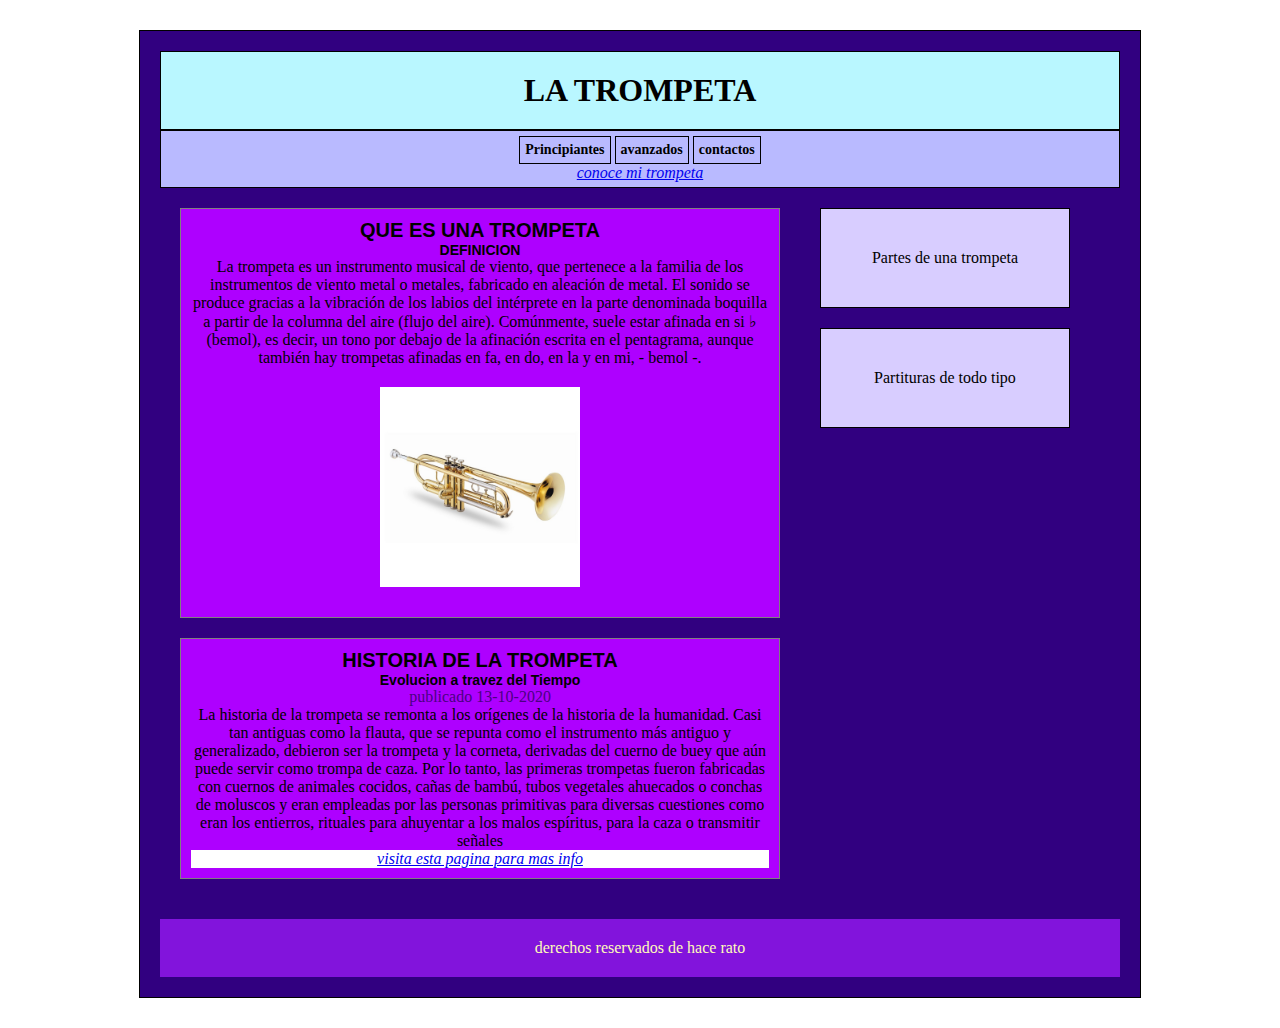
<file: index.html>
<!DOCTYPE html>
<html lang="es">
<head>
    <meta charset="UTF-8"> 
    <meta name="viewport" content="width=device-width, initial-scale=1.0">
    <meta name= "description" content= "probando html"/>
    <meta name= "author" content= "el ema"/>
    <title>LA TROMPETA</title>
    <link rel="stylesheet" href="style.css">
</head>
<body>
   
    <div class= "agrupar">

           <header class="header">
            <h1>LA TROMPETA</h1> 
         </header>
      
         <nav class="menu">
             <ul> 
                 <li> Principiantes</li>
                 <li> avanzados</li>
                 <li> contactos</li>
                 <address>
                    <a href="file:///C:/Users/christianchayle/Desktop/probando%20html%20y%20css/index1.html"> conoce mi trompeta</a>
                </address>
             </ul>
         </nav>
         <section class="seccion">
             <article>
                 <hgroup>
                     <hi> QUE ES UNA TROMPETA</hi>
                     <h2> DEFINICION</h2>      
                 </hgroup>
                    
                 <p>La trompeta es un instrumento musical de viento, que pertenece a la familia de los instrumentos de viento metal o metales, fabricado en aleación de metal. El sonido se produce gracias a la vibración de los labios del intérprete en la parte denominada boquilla a partir de la columna del aire (flujo del aire). Comúnmente, suele estar afinada en si ♭ (bemol), es decir, un tono por debajo de la afinación escrita en el pentagrama, aunque también hay trompetas afinadas en fa, en do, en la y en mi, - bemol -.</p>
                 <img src="images/trompeta.jpg">
             </article>
     
             <article>
             <hgroup>
                 <hi> HISTORIA DE LA TROMPETA</hi>
                 <h2>Evolucion a travez del Tiempo</h2>
             </hgroup>      
                  <time datetime="13-11-2020">publicado 13-10-2020 </time>
             <p>La historia de la trompeta se remonta a los orígenes de la historia de la humanidad. Casi tan antiguas como la flauta, que se repunta como el instrumento más antiguo y generalizado, debieron ser la trompeta y la corneta, derivadas del cuerno de buey que aún puede servir como trompa de caza. Por lo tanto, las primeras trompetas fueron fabricadas con cuernos de animales cocidos, cañas de bambú, tubos vegetales ahuecados o conchas de moluscos y eran empleadas por las personas primitivas para diversas cuestiones como eran los entierros, rituales para ahuyentar a los malos espíritus, para la caza o transmitir señales</p>
            
             <address class="addres">
                 <a href="https://es.wikipedia.org/wiki/Trompeta"> visita esta pagina para mas info</a>
             </address>
             
         </article>
         </section>
         <aside class="columna">
             <blockquote cite= "www.google.com">
                 Partes de una trompeta
             </blockquote>
     
             <blockquote cite= "www.google.com">
                 Partituras de todo tipo
             </blockquote>
         </aside>
     
         <footer class="pie">
             derechos reservados de hace rato
         </footer>
      </div>
    
</body>
</html>
</file>
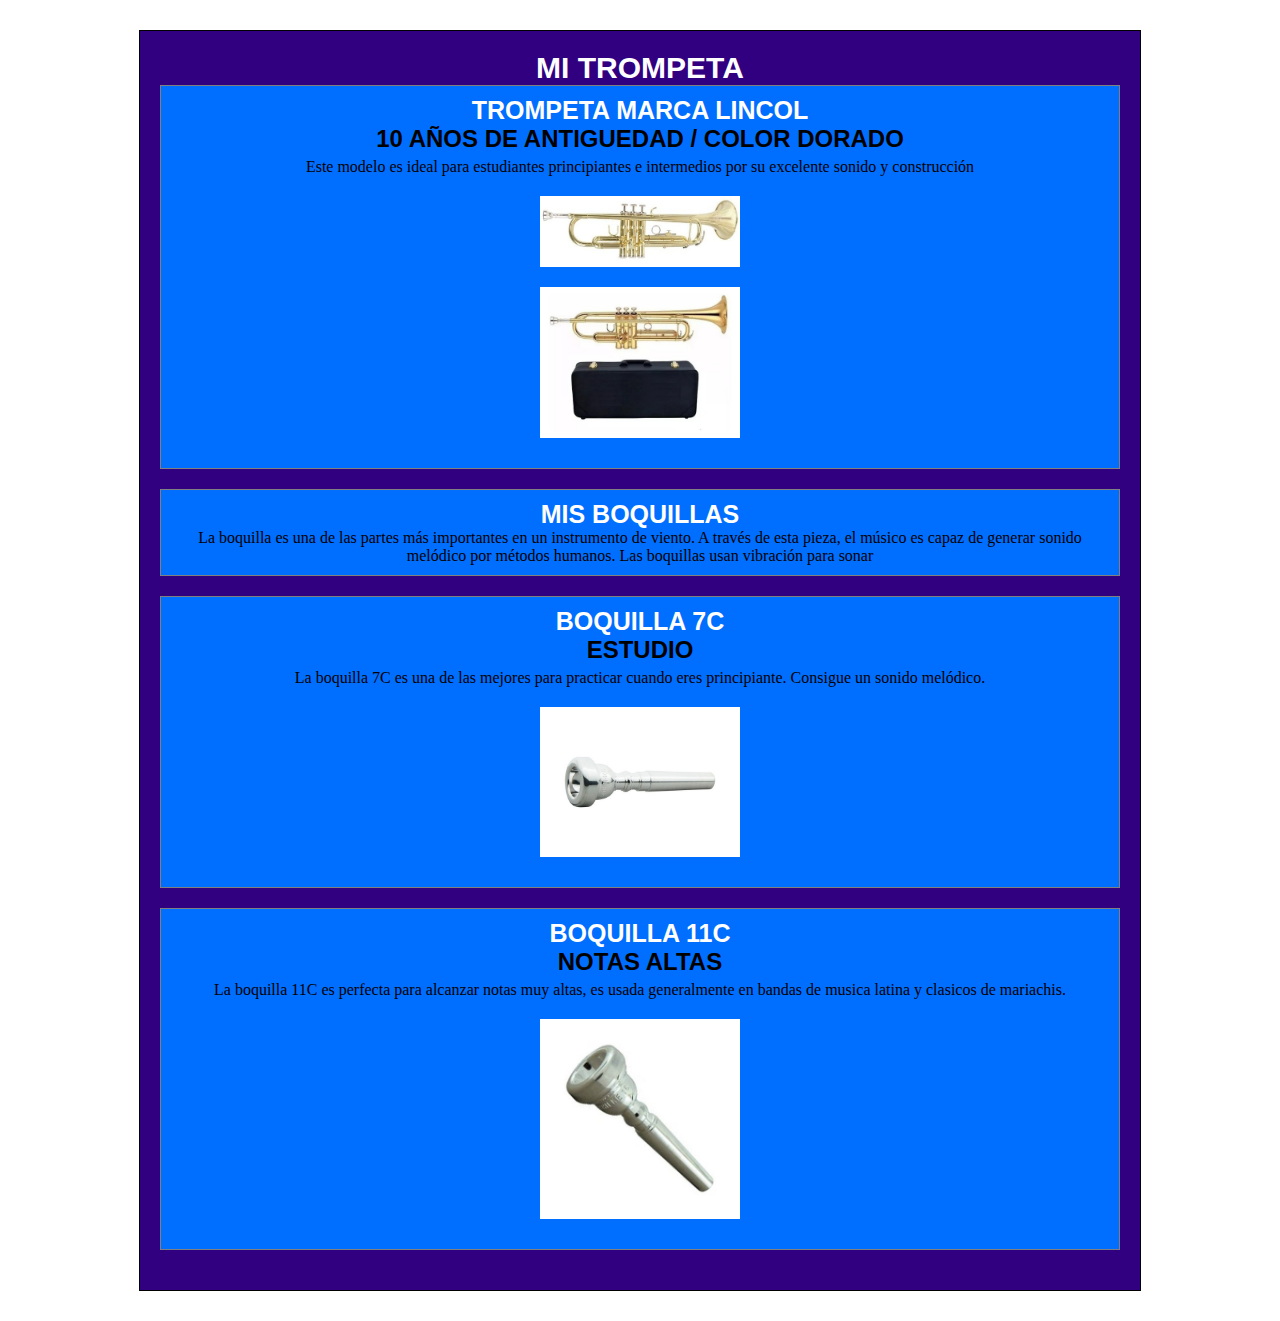
<file: index1.html>
<!DOCTYPE html>
<html lang="es">
<head>
    <meta charset="UTF-8"> 
    <meta name="viewport" content="width=device-width, initial-scale=1.0">
    <meta name= "description" content= "probando html"/>
    <meta name= "author" content= "el ema"/>
    <title> CONOCE MI TROMPETA</title>
    <link rel="stylesheet" href="style1.css">
</head>
<body>
   
    <div class= "agrupar">

           <header class="header">
            <h1> MI TROMPETA</h1> 
         </header>
      
         <section class="seccion">
             <article>
                 <hgroup>
                     <hi>  TROMPETA MARCA LINCOL </hi>
                     <h2> 10 AÑOS DE ANTIGUEDAD / COLOR DORADO</h2>      
                 </hgroup>
                                 
                 <p>Este modelo es ideal para estudiantes principiantes e intermedios por su excelente sonido y construcción</p>
                 <img src="images/mitrompeta.jpg">
                 <img src="images/estuche.jpg">
             </article>
     
             <article>
             <hgroup>
                 <hi> MIS BOQUILLAS</hi>
                 
             </hgroup>      
             <p>La boquilla es una de las partes más importantes en un instrumento de viento. A través de esta pieza, el músico es capaz de generar sonido melódico por métodos humanos. Las boquillas usan vibración para sonar</p>
             
         </article>

         <article>
            <hgroup>
                <hi> BOQUILLA 7C</hi>
                <h2>ESTUDIO </h2>
            </hgroup>      
            <p>La boquilla 7C es una de las mejores para practicar cuando eres principiante. Consigue un sonido melódico.</p>
            <img src="images/boquilla1.jpg">
        </article>

        <article>
            <hgroup>
                <hi> BOQUILLA 11C</hi>
                <h2> NOTAS ALTAS </h2>
            </hgroup>      
            <p>La boquilla 11C es perfecta para alcanzar notas muy altas, es usada generalmente en bandas de musica latina y clasicos de mariachis.</p>
            <img src="images/boquilla2.jpg">
       
        
      </div>
    
</body>
</html>
</file>
<file: style.css>
* {
    margin: 0;
    padding: 0;
}
hi {
    font-size: 20px;
    font-family: sans-serif;
    font-weight: bold;
    margin-bottom: 10px;
}
h2 {
    font: bold 14px sans-serif;
}

header,section, footer, aside, nav, article {
    
    display: block;
}
body {

    text-align: center;
}
.agrupar {
    background-color: rgb(49, 0, 128);
    width: 960px;
    margin: 30px auto;
    padding: 20px; 
    border: 1px solid black;
}
.header {
    background-color:#b9f7ff;
    border: 1px solid black;
    padding: 20px;
}
.menu {
    background-color:#b9baff;
    border: 1px solid black;
    padding: 5px  15px;
}
.menu li {
    list-style: none;
    border: 1px solid;
    padding: 5px;
    font: bold 14px verdana;
    display: inline-block;
}
.seccion {
    border: 1ox solid black;
    background:  rgb(49, 0, 128e);
    margin: 20px;
    width: 600px;
    float: left;
}
article {
    background: rgb(174, 0, 255);
    border: 1px solid grey;
    padding: 10px;
    margin-bottom: 20px ;
}
time {
    color: indigo;
}
article footer{
    text-align: right;
}
.columna {
    width: 250px;
    float: left;
    background:  rgb(49, 0, 128e);
    margin: 20px;
}
.columna blockquote {
    border: 1px solid black;
    padding: 40px;
    background: rgb(216, 205, 255);
    margin-bottom: 20px;
}
.pie {
    clear: both;
    padding: 20px;
    background: rgb(130, 20, 220);
    color: #fffbb9;
}
img {
    width: 200px;
    display: block;
    margin: 20px auto;
}
.addres {
   background-color: white;
   
}
</file>
<file: style1.css>
* {
    margin: 0;
    padding: 20;
}
hi {
    font-size: 25px;
    font-family: sans-serif;
    font-weight: bold;
    margin-bottom: 10px;
    color: white;
}
h2 {
    font-size: 10x;
    font-family: sans-serif;
    font-weight: bold;
    margin-bottom: 5px;
}

header,section, article {
    
    display: block;
}
header {
    font-size: 15px;
    font-family: sans-serif; 
    color: white; 
}
body {

    text-align: center;
   
}
.agrupar {
    background-color: rgb(49, 0, 128);
    width: 960px;
    margin: 30px auto;
    padding: 20px; 
    border: 1px solid black;
}
article {
    background: rgb(0, 110, 255);
    border: 1px solid grey;
    padding: 10px;
    margin-bottom: 20px ;
}
img {
    width: 200px;
    display: block;
    margin: 20px auto;
}
</file>
